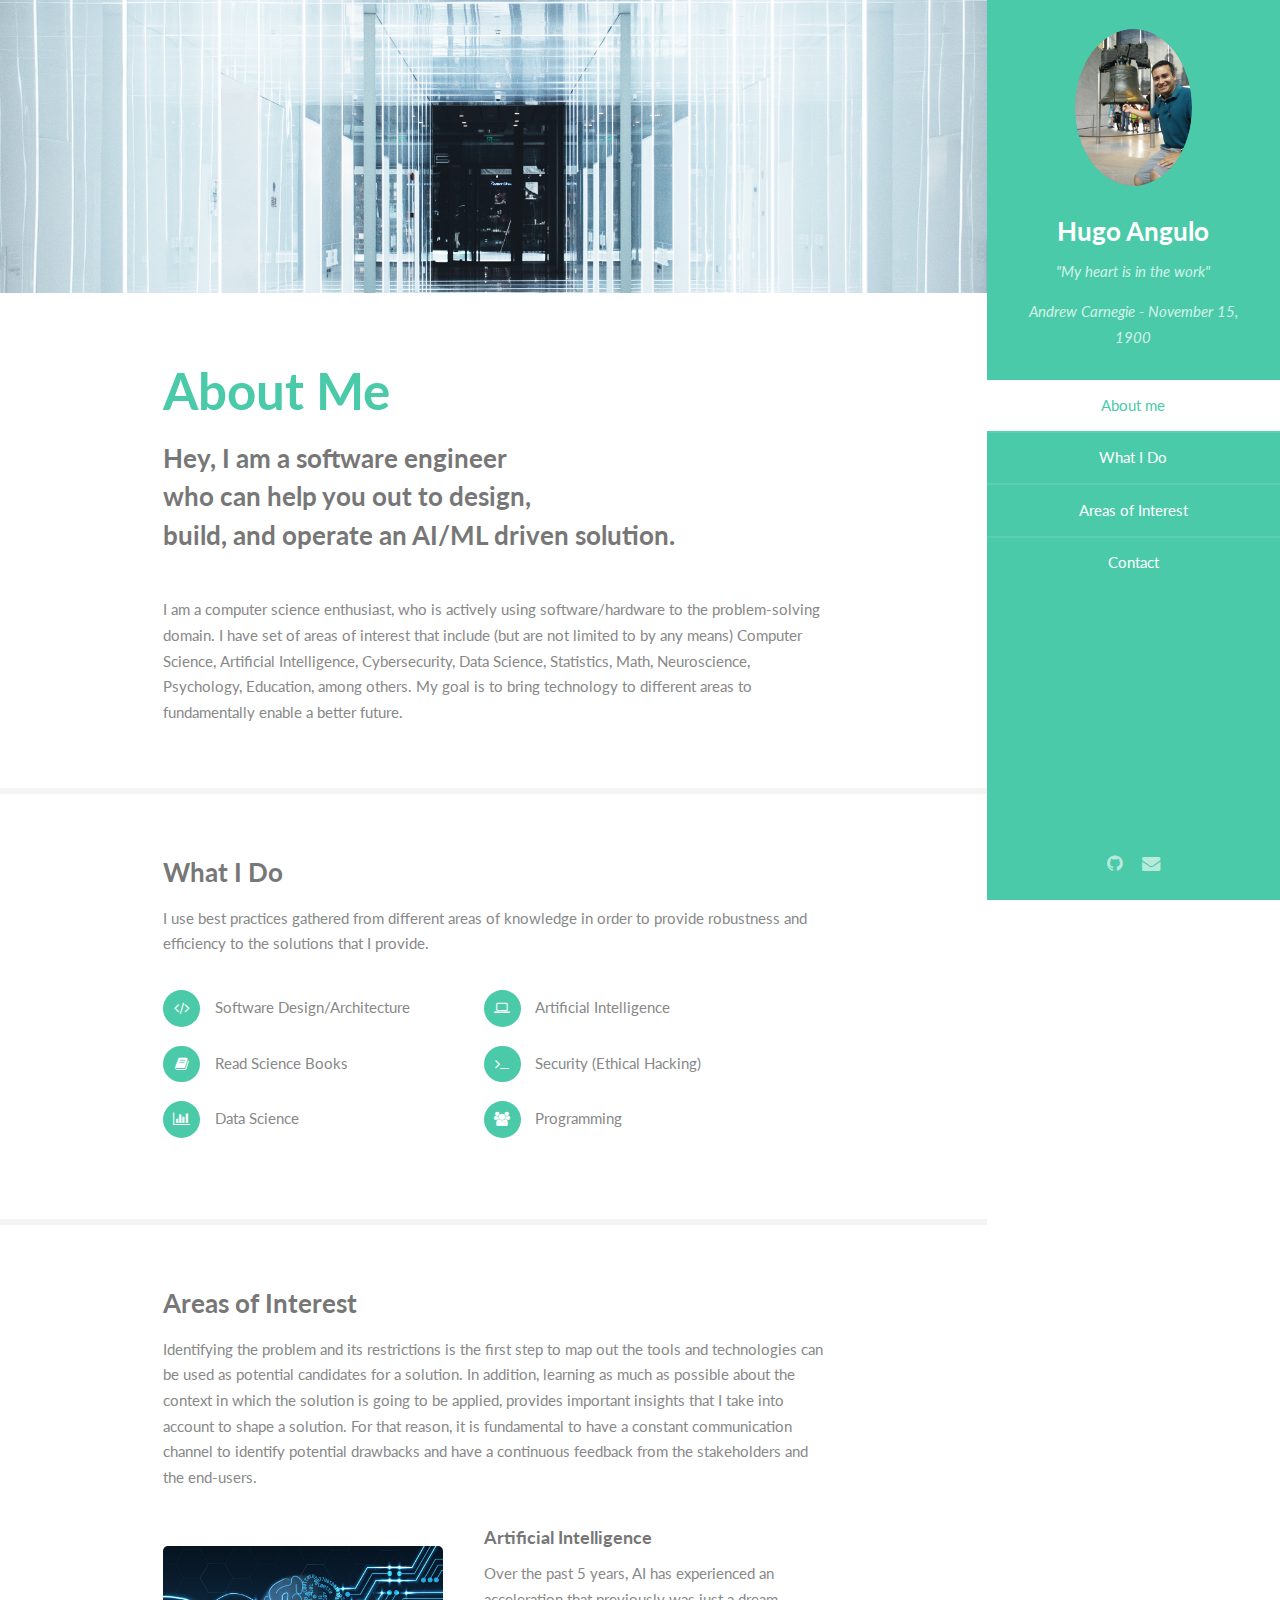
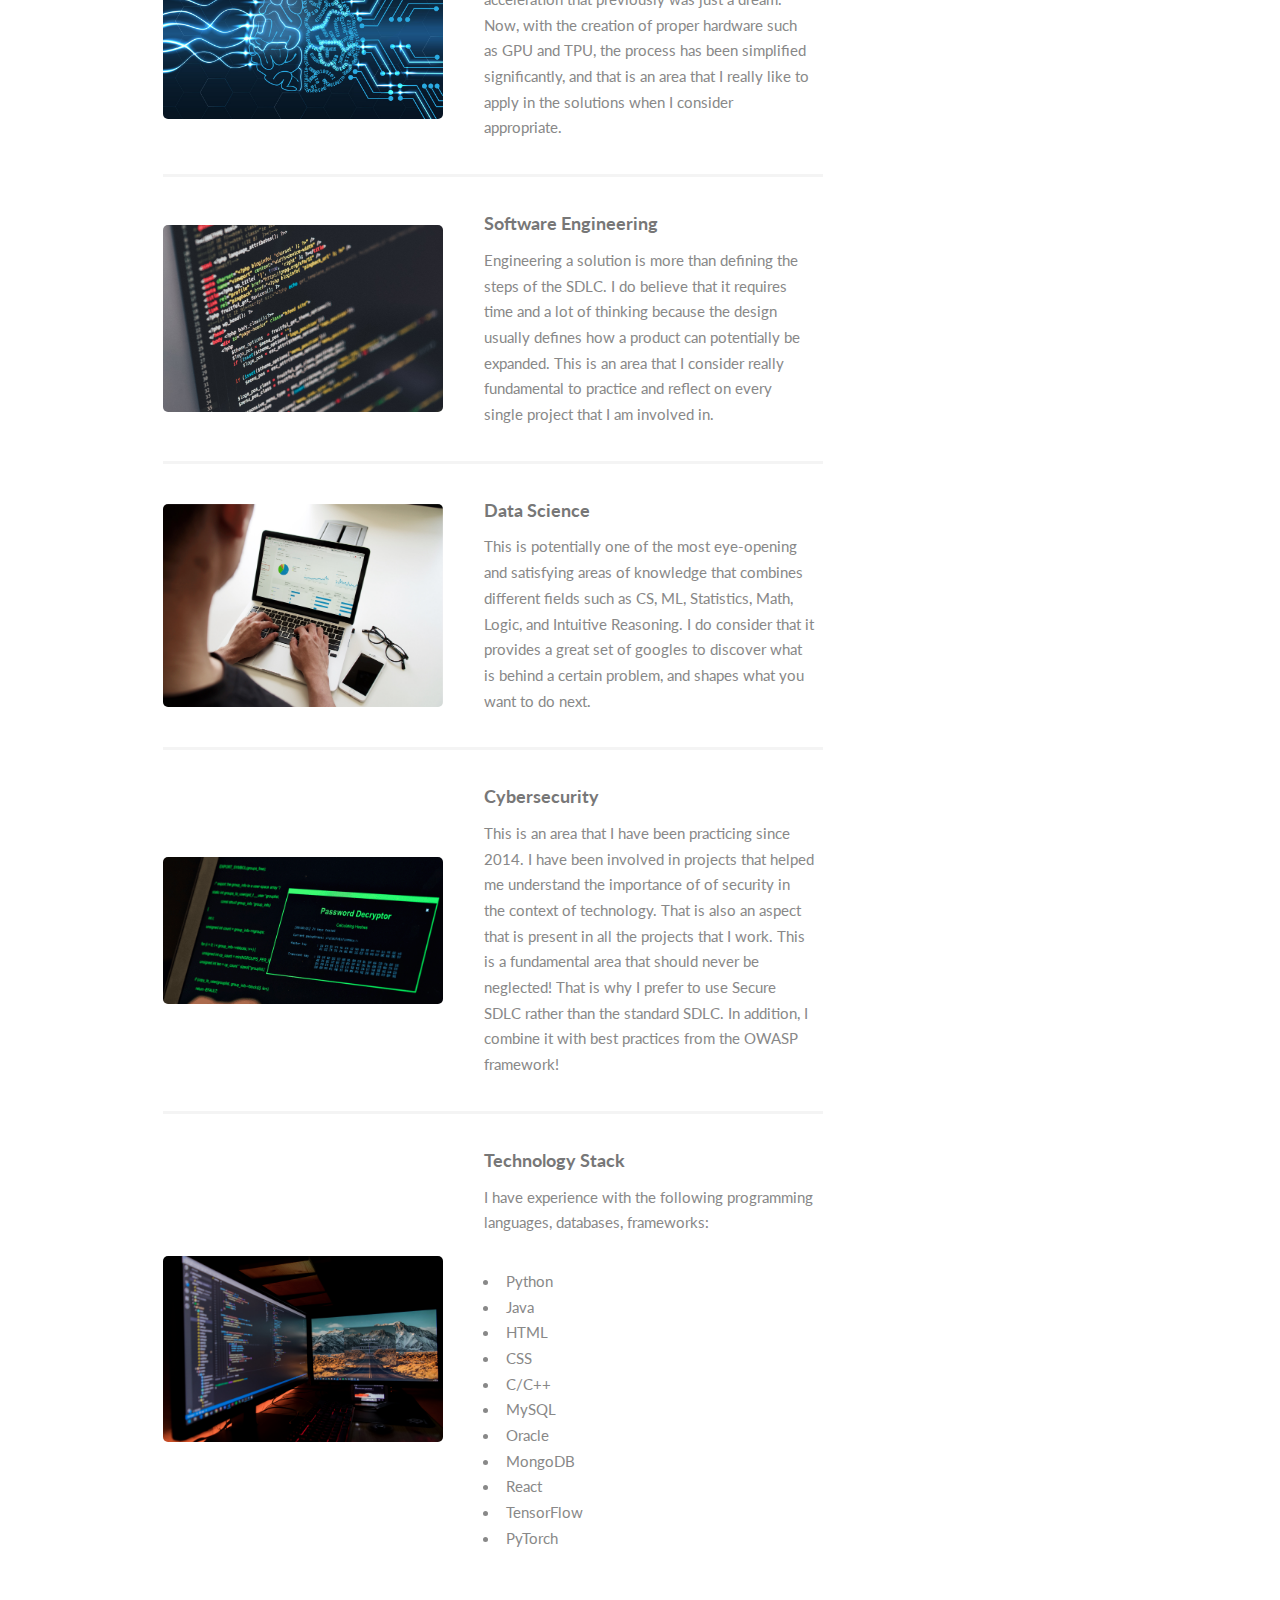
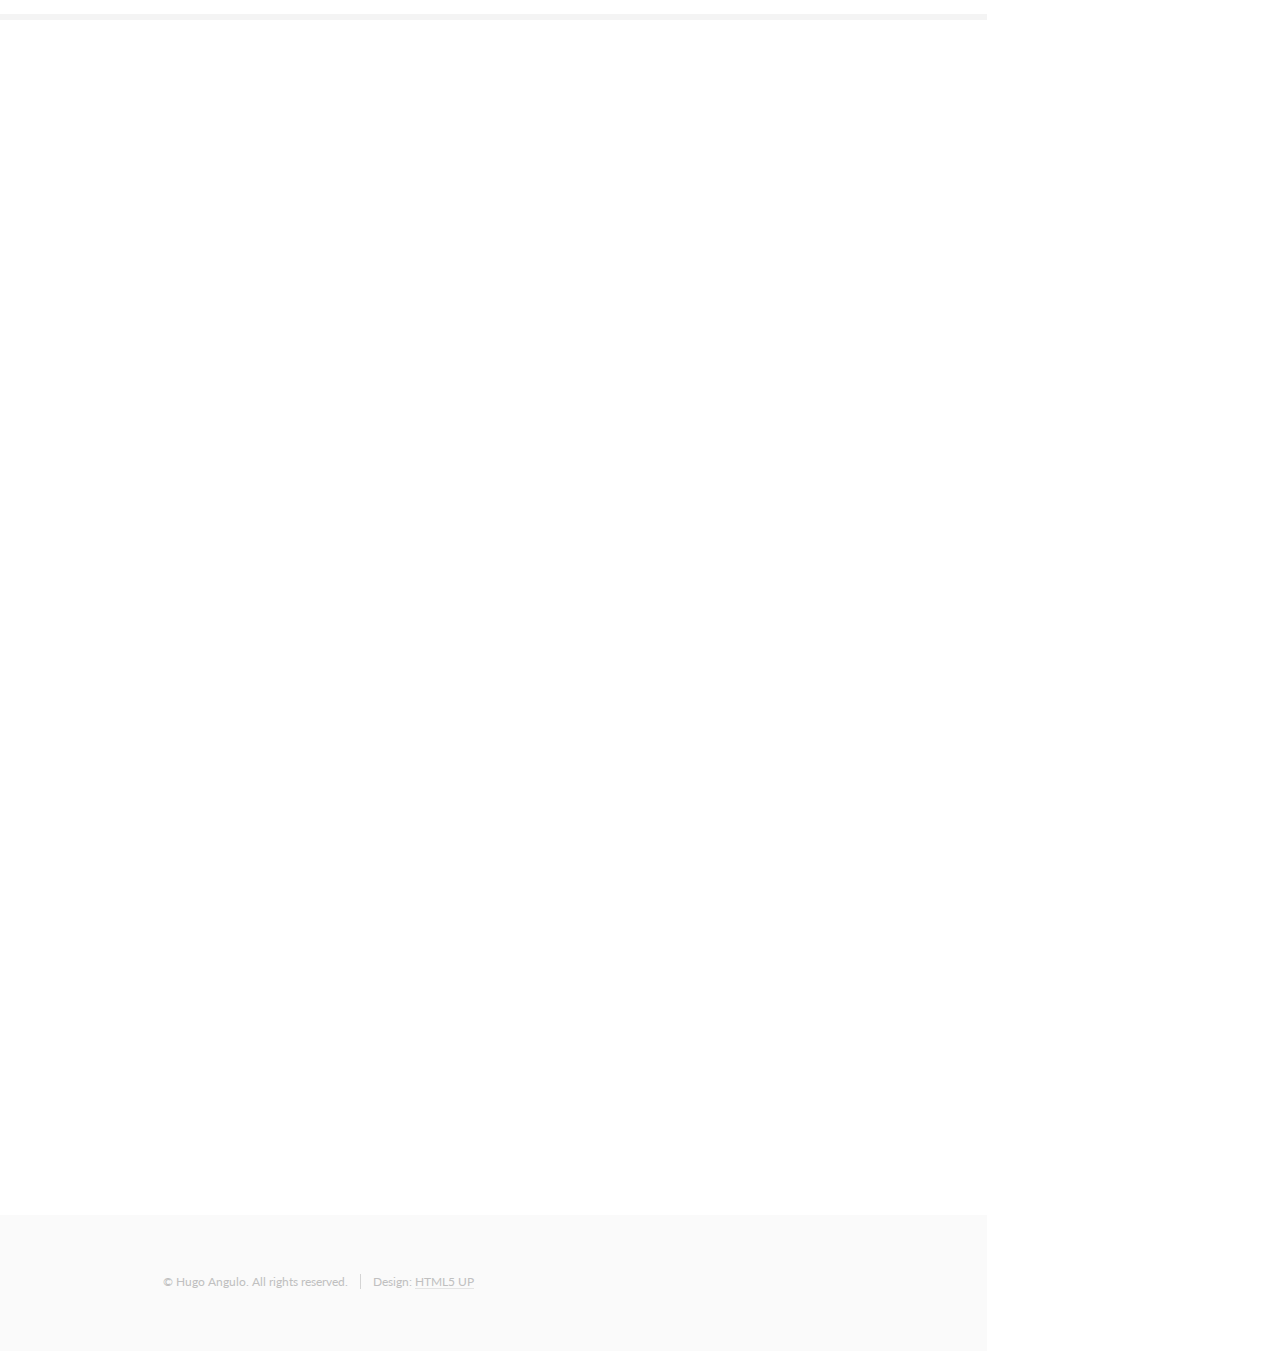
<file: index.html>
<!DOCTYPE HTML>
<!--
	Read Only by HTML5 UP
	html5up.net | @ajlkn
	Free for personal and commercial use under the CCA 3.0 license (html5up.net/license)
-->
<html>
	<head>
		<title>Hugo Angulo</title>
		<meta charset="utf-8" />
		<meta name="viewport" content="width=device-width, initial-scale=1, user-scalable=no" />
		<link rel="stylesheet" href="assets/css/main.css" />
	</head>
	<body class="is-preload">

		<!-- Header -->
			<section id="header">
				<header>
					<span class="image avatar"><img src="images/philly.jpg" alt="" /></span>
					<h1 id="logo"><a href="#">Hugo Angulo</a></h1>
					<p>"My heart is in the work"</p>
					<p>Andrew Carnegie - November 15, 1900</p>
				</header>
				<nav id="nav">
					<ul>
						<li><a href="#one" class="active">About me</a></li>
						<li><a href="#two">What I Do</a></li>
						<li><a href="#three">Areas of Interest</a></li>
						<li><a href="#four">Contact</a></li>
					</ul>
				</nav>
				<footer>
					<ul class="icons">
						<li><a href="https://github.com/haanguloo" class="icon fa-github"><span class="label">Github</span></a></li>
						<li><a href="mailto:haanguloo@gmail.com" class="icon fa-envelope"><span class="label">Email</span></a></li>
					</ul>
				</footer>
			</section>

		<!-- Wrapper -->
			<div id="wrapper">

				<!-- Main -->
					<div id="main">

						<!-- One -->
							<section id="one">
								<div class="image main" data-position="center">
									<img src="images/banner_larger.jpg" alt="" />
								</div>
								<div class="container">
									<header class="major">
										<h2>About Me</h2>
										<p>Hey, I am a software engineer<br />
										who can help you out to design,<br />
										build, and operate an AI/ML driven solution.</p>
									</header>
									<p>I am a computer science enthusiast, who is actively using software/hardware to the problem-solving domain. I have set of areas of interest that include (but are not limited to by any means) Computer Science, Artificial Intelligence, Cybersecurity, Data Science, Statistics, Math, Neuroscience, Psychology, Education, among others. My goal is to bring technology to different areas to fundamentally enable a better future.</p>
								</div>
							</section>

						<!-- Two -->
							<section id="two">
								<div class="container">
									<h3>What I Do</h3>
									<p>I use best practices gathered from different areas of knowledge in order to provide robustness and efficiency to the solutions that I provide.</p>
									<ul class="feature-icons">
										<li class="fa-code">Software Design/Architecture</li>
										<li class="fa-laptop">Artificial Intelligence</li>
										<li class="fa-book">Read Science Books</li>
										<li class="fa-terminal">Security (Ethical Hacking)</li>
										<li class="fa-bar-chart">Data Science</li>
										<li class="fa-users">Programming</li>
									</ul>
								</div>
							</section>

						<!-- Three -->
							<section id="three">
								<div class="container">
									<h3>Areas of Interest</h3>
									<p>Identifying the problem and its restrictions is the first step to map out the tools and technologies can be used as potential candidates for a solution. In addition, learning as much as possible about the context in which the solution is going to be applied, provides important insights that I take into account to shape a solution. For that reason, it is fundamental to have a constant communication channel to identify potential drawbacks and have a continuous feedback from the stakeholders and the end-users.</p>
									<div class="features">
										<article>
											<a href="#" class="image"><img src="images/grid-AI.jpg" alt="" /></a>
											<div class="inner">
												<h4>Artificial Intelligence</h4>
												<p>Over the past 5 years, AI has experienced an acceleration that previously was just a dream. Now, with the creation of proper hardware such as GPU and TPU, the process has been simplified significantly, and that is an area that I really like to apply in the solutions when I consider appropriate.</p>
											</div>
										</article>
										<article>
											<a href="#" class="image"><img src="images/java.jpg" alt="" /></a>
											<div class="inner">
												<h4>Software Engineering</h4>
												<p>Engineering a solution is more than defining the steps of the SDLC. I do believe that it requires time and a lot of thinking because the design usually defines how a product can potentially be expanded. This is an area that I consider really fundamental to practice and reflect on every single project that I am involved in.</p>
											</div>
										</article>
										<article>
											<a href="#" class="image"><img src="images/data_analysis.jpg" alt="" /></a>
											<div class="inner">
												<h4>Data Science</h4>
												<p>This is potentially one of the most eye-opening and satisfying areas of knowledge that combines different fields such as CS, ML, Statistics, Math, Logic, and Intuitive Reasoning. I do consider that it provides a great set of googles to discover what is behind a certain problem, and shapes what you want to do next.</p>
											</div>
										</article>
										<article>
											<a href="#" class="image"><img src="images/learn-hacking.png" alt="" /></a>
											<div class="inner">
												<h4>Cybersecurity</h4>
												<p>This is an area that I have been practicing since 2014. I have been involved in projects that helped me understand the importance of of security in the context of technology. That is also an aspect that is present in all the projects that I work. This is a fundamental area that should never be neglected! That is why I prefer to use Secure SDLC rather than the standard SDLC. In addition, I combine it with best practices from the OWASP framework!</p>
											</div>
										</article>
										<article>
											<a href="#" class="image"><img src="images/twoscreens.jpg" alt="" /></a>
											<div class="inner">
												<h4>Technology Stack</h4>
												<p>I have experience with the following programming languages, databases, frameworks:</p>
												<ul>
													<li>Python</li>
													<li>Java</li>
													<li>HTML</li>
													<li>CSS</li>
													<li>C/C++</li>
													<li>MySQL</li>
													<li>Oracle</li>
													<li>MongoDB</li>
													<li>React</li>
													<li>TensorFlow</li>
													<li>PyTorch</li>
												</ul>
											</div>
										</article>
									</div>
								</div>
							</section>
						<!-- Four -->
							<section id="four">
								<div class="container">
									<iframe src="https://docs.google.com/forms/d/e/1FAIpQLSdrminWQodpOAvXTCww_MPRuAAao3Cfp446kDhdfQpKiP484Q/viewform?embedded=true" width="800" height="1100" frameborder="0" marginheight="0" marginwidth="0">Loading…</iframe>
								</div>
							</section>
					</div>
				<!-- Footer -->
					<section id="footer">
						<div class="container">
							<ul class="copyright">
								<li>&copy; Hugo Angulo. All rights reserved.</li><li>Design: <a href="http://html5up.net">HTML5 UP</a></li>
							</ul>
						</div>
					</section>

			</div>

		<!-- Scripts -->
			<script src="assets/js/jquery.min.js"></script>
			<script src="assets/js/jquery.scrollex.min.js"></script>
			<script src="assets/js/jquery.scrolly.min.js"></script>
			<script src="assets/js/browser.min.js"></script>
			<script src="assets/js/breakpoints.min.js"></script>
			<script src="assets/js/util.js"></script>
			<script src="assets/js/main.js"></script>

	</body>
</html>
</file>
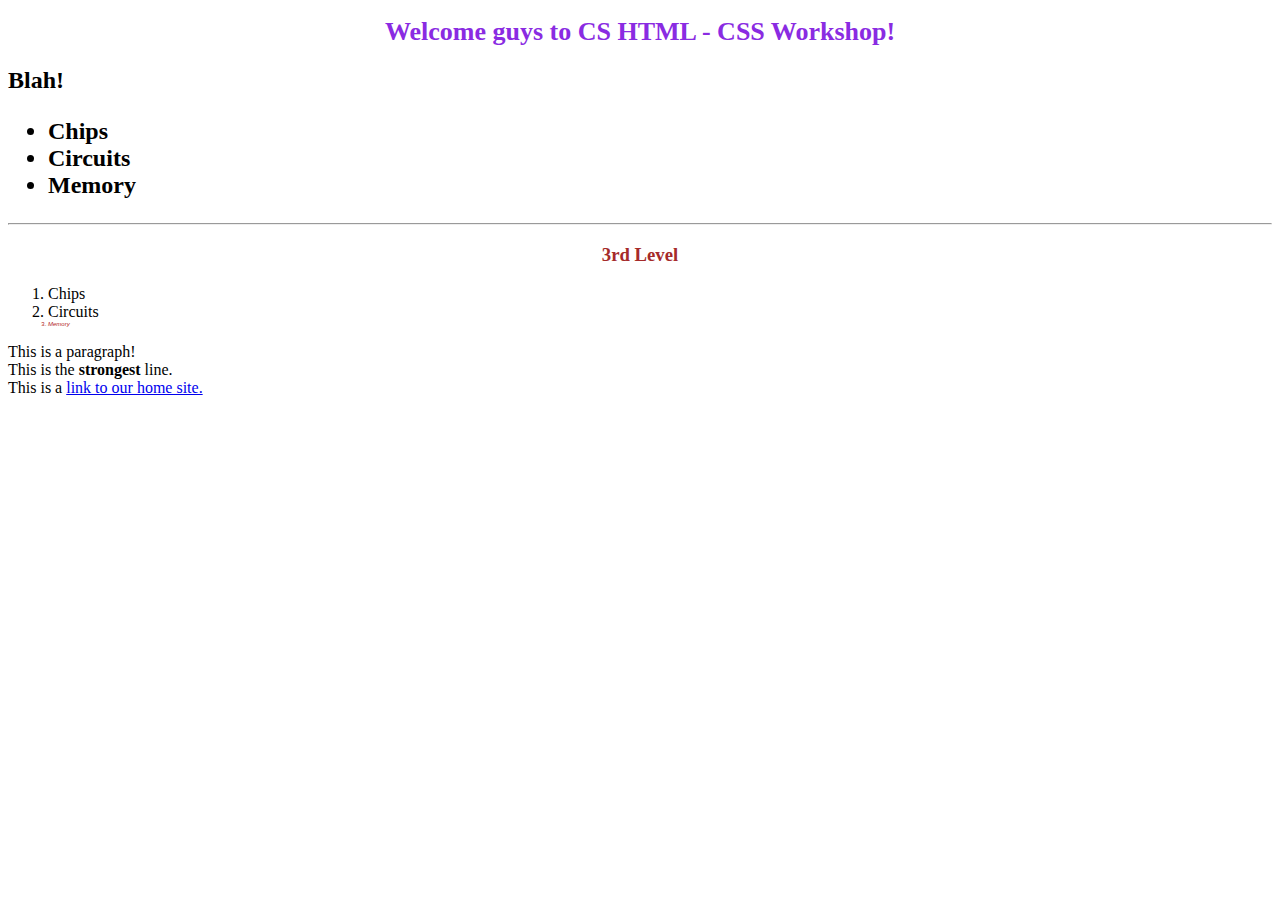
<file: sample.html>
<!DOCTYPE html>
<html>
    <!--Add a comment-->
    <head>
        <title>
            Fist example
        </title>
        <style>
            h1, h3 {
                color: brown;
                text-align: center;
            }
            .header {
                color: blueviolet;
                font-size: 26px;
            }

            #unique {
                color: firebrick;
                font-family: -apple-system, BlinkMacSystemFont, 'Segoe UI', Roboto, Oxygen, Ubuntu, Cantarell, 'Open Sans', 'Helvetica Neue', sans-serif;
                font-size: 20%;
            }

            a:hover {
                color:gold;
            }

        </style>
    </head>
    <body>
        <div>
            <h1 class="header">
                Welcome guys to CS HTML - CSS Workshop!
            </h1>
            <h2>
                Blah!
                <ul class="list">
                    <li>Chips</li>
                    <li>Circuits</li>
                    <li>Memory</li>
                </ul>
            </h2>
            <hr>
            <h3>
                3rd Level
            </h3>
            <ol class="list">
                <li>Chips</li>
                <li>Circuits</li>
                <li id="unique">
                    <em>Memory</em>
                </li>
            </ol>
            <p>
                This is a paragraph! <br />
                This is the <strong>strongest</strong> line. <br />
                This is a <a href="index.html">link to our home site.</a>
            </p>
        </div>
    </body>
</html>
</file>
<file: assets/css/main.css>
@import url("font-awesome.min.css");
@import url("https://fonts.googleapis.com/css?family=Lato:400,400italic,700,700italic|Source+Code+Pro:400");

/*
	Read Only by HTML5 UP
	html5up.net | @ajlkn
	Free for personal and commercial use under the CCA 3.0 license (html5up.net/license)
*/

html, body, div, span, applet, object,
iframe, h1, h2, h3, h4, h5, h6, p, blockquote,
pre, a, abbr, acronym, address, big, cite,
code, del, dfn, em, img, ins, kbd, q, s, samp,
small, strike, strong, sub, sup, tt, var, b,
u, i, center, dl, dt, dd, ol, ul, li, fieldset,
form, label, legend, table, caption, tbody,
tfoot, thead, tr, th, td, article, aside,
canvas, details, embed, figure, figcaption,
footer, header, hgroup, menu, nav, output, ruby,
section, summary, time, mark, audio, video {
	margin: 0;
	padding: 0;
	border: 0;
	font-size: 100%;
	font: inherit;
	vertical-align: baseline;}

article, aside, details, figcaption, figure,
footer, header, hgroup, menu, nav, section {
	display: block;}

body {
	line-height: 1;
}

ol, ul {
	list-style: none;
}

blockquote, q {
	quotes: none;
}

	blockquote:before, blockquote:after, q:before, q:after {
		content: '';
		content: none;
	}

table {
	border-collapse: collapse;
	border-spacing: 0;
}

body {
	-webkit-text-size-adjust: none;
}

mark {
	background-color: transparent;
	color: inherit;
}

input::-moz-focus-inner {
	border: 0;
	padding: 0;
}

input, select, textarea {
	-moz-appearance: none;
	-webkit-appearance: none;
	-ms-appearance: none;
	appearance: none;
}

/* Basic */

	html {
		box-sizing: border-box;
	}

	*, *:before, *:after {
		box-sizing: inherit;
	}

	body {
		background: #fff;
	}

		body.is-preload *, body.is-preload *:before, body.is-preload *:after {
			-moz-animation: none !important;
			-webkit-animation: none !important;
			-ms-animation: none !important;
			animation: none !important;
			-moz-transition: none !important;
			-webkit-transition: none !important;
			-ms-transition: none !important;
			transition: none !important;
		}

	body, input, select, textarea {
		color: #888;
		font-family: "Lato", sans-serif;
		font-size: 16pt;
		font-weight: 400;
		line-height: 1.75em;
	}

	a {
		-moz-transition: color 0.2s ease-in-out, border-color 0.2s ease-in-out;
		-webkit-transition: color 0.2s ease-in-out, border-color 0.2s ease-in-out;
		-ms-transition: color 0.2s ease-in-out, border-color 0.2s ease-in-out;
		transition: color 0.2s ease-in-out, border-color 0.2s ease-in-out;
		border-bottom: solid 1px #e4e4e4;
		color: inherit;
		text-decoration: none;
	}

		a:hover {
			border-bottom-color: transparent;
			color: #4acaa8 !important;
		}

	strong, b {
		color: #777;
		font-weight: 700;
	}

	em, i {
		font-style: italic;
	}

	p {
		margin: 0 0 2.25em 0;
	}

	h1, h2, h3, h4, h5, h6 {
		color: #777;
		font-weight: 700;
		line-height: 1em;
		margin: 0 0 0.5625em 0;
	}

		h1 a, h2 a, h3 a, h4 a, h5 a, h6 a {
			border: 0;
			color: inherit;
			text-decoration: none;
		}

	h2 {
		font-size: 2em;
		line-height: 1.5em;
	}

	h3 {
		font-size: 1.75em;
		line-height: 1.5em;
	}

	h4 {
		font-size: 1.25em;
		line-height: 1.5em;
	}

	h5 {
		font-size: 0.9em;
		line-height: 1.5em;
	}

	h6 {
		font-size: 0.7em;
		line-height: 1.5em;
	}

	sub {
		font-size: 0.8em;
		position: relative;
		top: 0.5em;
	}

	sup {
		font-size: 0.8em;
		position: relative;
		top: -0.5em;
	}

	hr {
		border: 0;
		border-bottom: solid 2px #f4f4f4;
		margin: 2.25em 0;
	}

		hr.major {
			margin: 3.375em 0;
		}

	blockquote {
		border-left: solid 8px #e4e4e4;
		font-style: italic;
		margin: 0 0 2.25em 0;
		padding: 0.5em 0 0.5em 2em;
	}

	code {
		background: #555;
		border-radius: 5px;
		color: #fff;
		font-family: "Source Code Pro", monospace;
		font-size: 0.9em;
		margin: 0 0.25em;
		padding: 0.25em 0.65em;
	}

	pre {
		font-family: "Source Code Pro", monospace;
		font-size: 0.9em;
		margin: 0 0 2.25em 0;
	}

		pre code {
			-webkit-overflow-scrolling: touch;
			display: block;
			line-height: 1.5em;
			overflow-x: auto;
			padding: 1em 1.5em;
		}

	.align-left {
		text-align: left;
	}

	.align-center {
		text-align: center;
	}

	.align-right {
		text-align: right;
	}

/* Row */

	.row {
		display: flex;
		flex-wrap: wrap;
		box-sizing: border-box;
		align-items: stretch;
	}

		.row > * {
			box-sizing: border-box;
		}

		.row.gtr-uniform > * > :last-child {
			margin-bottom: 0;
		}

		.row.aln-left {
			justify-content: flex-start;
		}

		.row.aln-center {
			justify-content: center;
		}

		.row.aln-right {
			justify-content: flex-end;
		}

		.row.aln-top {
			align-items: flex-start;
		}

		.row.aln-middle {
			align-items: center;
		}

		.row.aln-bottom {
			align-items: flex-end;
		}

		.row > .imp {
			order: -1;
		}

		.row > .col-1 {
			width: 8.3333333333%;
		}

		.row > .off-1 {
			margin-left: 8.3333333333%;
		}

		.row > .col-2 {
			width: 16.6666666667%;
		}

		.row > .off-2 {
			margin-left: 16.6666666667%;
		}

		.row > .col-3 {
			width: 25%;
		}

		.row > .off-3 {
			margin-left: 25%;
		}

		.row > .col-4 {
			width: 33.3333333333%;
		}

		.row > .off-4 {
			margin-left: 33.3333333333%;
		}

		.row > .col-5 {
			width: 41.6666666667%;
		}

		.row > .off-5 {
			margin-left: 41.6666666667%;
		}

		.row > .col-6 {
			width: 50%;
		}

		.row > .off-6 {
			margin-left: 50%;
		}

		.row > .col-7 {
			width: 58.3333333333%;
		}

		.row > .off-7 {
			margin-left: 58.3333333333%;
		}

		.row > .col-8 {
			width: 66.6666666667%;
		}

		.row > .off-8 {
			margin-left: 66.6666666667%;
		}

		.row > .col-9 {
			width: 75%;
		}

		.row > .off-9 {
			margin-left: 75%;
		}

		.row > .col-10 {
			width: 83.3333333333%;
		}

		.row > .off-10 {
			margin-left: 83.3333333333%;
		}

		.row > .col-11 {
			width: 91.6666666667%;
		}

		.row > .off-11 {
			margin-left: 91.6666666667%;
		}

		.row > .col-12 {
			width: 100%;
		}

		.row > .off-12 {
			margin-left: 100%;
		}

		.row.gtr-0 {
			margin-top: 0;
			margin-left: 0em;
		}

			.row.gtr-0 > * {
				padding: 0 0 0 0em;
			}

			.row.gtr-0.gtr-uniform {
				margin-top: 0em;
			}

				.row.gtr-0.gtr-uniform > * {
					padding-top: 0em;
				}

		.row.gtr-25 {
			margin-top: 0;
			margin-left: -0.5em;
		}

			.row.gtr-25 > * {
				padding: 0 0 0 0.5em;
			}

			.row.gtr-25.gtr-uniform {
				margin-top: -0.5em;
			}

				.row.gtr-25.gtr-uniform > * {
					padding-top: 0.5em;
				}

		.row.gtr-50 {
			margin-top: 0;
			margin-left: -1em;
		}

			.row.gtr-50 > * {
				padding: 0 0 0 1em;
			}

			.row.gtr-50.gtr-uniform {
				margin-top: -1em;
			}

				.row.gtr-50.gtr-uniform > * {
					padding-top: 1em;
				}

		.row {
			margin-top: 0;
			margin-left: -2em;
		}

			.row > * {
				padding: 0 0 0 2em;
			}

			.row.gtr-uniform {
				margin-top: -2em;
			}

				.row.gtr-uniform > * {
					padding-top: 2em;
				}

		.row.gtr-150 {
			margin-top: 0;
			margin-left: -3em;
		}

			.row.gtr-150 > * {
				padding: 0 0 0 3em;
			}

			.row.gtr-150.gtr-uniform {
				margin-top: -3em;
			}

				.row.gtr-150.gtr-uniform > * {
					padding-top: 3em;
				}

		.row.gtr-200 {
			margin-top: 0;
			margin-left: -4em;
		}

			.row.gtr-200 > * {
				padding: 0 0 0 4em;
			}

			.row.gtr-200.gtr-uniform {
				margin-top: -4em;
			}

				.row.gtr-200.gtr-uniform > * {
					padding-top: 4em;
				}

		@media screen and (max-width: 1680px) {

			.row {
				display: flex;
				flex-wrap: wrap;
				box-sizing: border-box;
				align-items: stretch;
			}

				.row > * {
					box-sizing: border-box;
				}

				.row.gtr-uniform > * > :last-child {
					margin-bottom: 0;
				}

				.row.aln-left {
					justify-content: flex-start;
				}

				.row.aln-center {
					justify-content: center;
				}

				.row.aln-right {
					justify-content: flex-end;
				}

				.row.aln-top {
					align-items: flex-start;
				}

				.row.aln-middle {
					align-items: center;
				}

				.row.aln-bottom {
					align-items: flex-end;
				}

				.row > .imp-xlarge {
					order: -1;
				}

				.row > .col-1-xlarge {
					width: 8.3333333333%;
				}

				.row > .off-1-xlarge {
					margin-left: 8.3333333333%;
				}

				.row > .col-2-xlarge {
					width: 16.6666666667%;
				}

				.row > .off-2-xlarge {
					margin-left: 16.6666666667%;
				}

				.row > .col-3-xlarge {
					width: 25%;
				}

				.row > .off-3-xlarge {
					margin-left: 25%;
				}

				.row > .col-4-xlarge {
					width: 33.3333333333%;
				}

				.row > .off-4-xlarge {
					margin-left: 33.3333333333%;
				}

				.row > .col-5-xlarge {
					width: 41.6666666667%;
				}

				.row > .off-5-xlarge {
					margin-left: 41.6666666667%;
				}

				.row > .col-6-xlarge {
					width: 50%;
				}

				.row > .off-6-xlarge {
					margin-left: 50%;
				}

				.row > .col-7-xlarge {
					width: 58.3333333333%;
				}

				.row > .off-7-xlarge {
					margin-left: 58.3333333333%;
				}

				.row > .col-8-xlarge {
					width: 66.6666666667%;
				}

				.row > .off-8-xlarge {
					margin-left: 66.6666666667%;
				}

				.row > .col-9-xlarge {
					width: 75%;
				}

				.row > .off-9-xlarge {
					margin-left: 75%;
				}

				.row > .col-10-xlarge {
					width: 83.3333333333%;
				}

				.row > .off-10-xlarge {
					margin-left: 83.3333333333%;
				}

				.row > .col-11-xlarge {
					width: 91.6666666667%;
				}

				.row > .off-11-xlarge {
					margin-left: 91.6666666667%;
				}

				.row > .col-12-xlarge {
					width: 100%;
				}

				.row > .off-12-xlarge {
					margin-left: 100%;
				}

				.row.gtr-0 {
					margin-top: 0;
					margin-left: 0em;
				}

					.row.gtr-0 > * {
						padding: 0 0 0 0em;
					}

					.row.gtr-0.gtr-uniform {
						margin-top: 0em;
					}

						.row.gtr-0.gtr-uniform > * {
							padding-top: 0em;
						}

				.row.gtr-25 {
					margin-top: 0;
					margin-left: -0.5em;
				}

					.row.gtr-25 > * {
						padding: 0 0 0 0.5em;
					}

					.row.gtr-25.gtr-uniform {
						margin-top: -0.5em;
					}

						.row.gtr-25.gtr-uniform > * {
							padding-top: 0.5em;
						}

				.row.gtr-50 {
					margin-top: 0;
					margin-left: -1em;
				}

					.row.gtr-50 > * {
						padding: 0 0 0 1em;
					}

					.row.gtr-50.gtr-uniform {
						margin-top: -1em;
					}

						.row.gtr-50.gtr-uniform > * {
							padding-top: 1em;
						}

				.row {
					margin-top: 0;
					margin-left: -2em;
				}

					.row > * {
						padding: 0 0 0 2em;
					}

					.row.gtr-uniform {
						margin-top: -2em;
					}

						.row.gtr-uniform > * {
							padding-top: 2em;
						}

				.row.gtr-150 {
					margin-top: 0;
					margin-left: -3em;
				}

					.row.gtr-150 > * {
						padding: 0 0 0 3em;
					}

					.row.gtr-150.gtr-uniform {
						margin-top: -3em;
					}

						.row.gtr-150.gtr-uniform > * {
							padding-top: 3em;
						}

				.row.gtr-200 {
					margin-top: 0;
					margin-left: -4em;
				}

					.row.gtr-200 > * {
						padding: 0 0 0 4em;
					}

					.row.gtr-200.gtr-uniform {
						margin-top: -4em;
					}

						.row.gtr-200.gtr-uniform > * {
							padding-top: 4em;
						}

		}

		@media screen and (max-width: 1280px) {

			.row {
				display: flex;
				flex-wrap: wrap;
				box-sizing: border-box;
				align-items: stretch;
			}

				.row > * {
					box-sizing: border-box;
				}

				.row.gtr-uniform > * > :last-child {
					margin-bottom: 0;
				}

				.row.aln-left {
					justify-content: flex-start;
				}

				.row.aln-center {
					justify-content: center;
				}

				.row.aln-right {
					justify-content: flex-end;
				}

				.row.aln-top {
					align-items: flex-start;
				}

				.row.aln-middle {
					align-items: center;
				}

				.row.aln-bottom {
					align-items: flex-end;
				}

				.row > .imp-large {
					order: -1;
				}

				.row > .col-1-large {
					width: 8.3333333333%;
				}

				.row > .off-1-large {
					margin-left: 8.3333333333%;
				}

				.row > .col-2-large {
					width: 16.6666666667%;
				}

				.row > .off-2-large {
					margin-left: 16.6666666667%;
				}

				.row > .col-3-large {
					width: 25%;
				}

				.row > .off-3-large {
					margin-left: 25%;
				}

				.row > .col-4-large {
					width: 33.3333333333%;
				}

				.row > .off-4-large {
					margin-left: 33.3333333333%;
				}

				.row > .col-5-large {
					width: 41.6666666667%;
				}

				.row > .off-5-large {
					margin-left: 41.6666666667%;
				}

				.row > .col-6-large {
					width: 50%;
				}

				.row > .off-6-large {
					margin-left: 50%;
				}

				.row > .col-7-large {
					width: 58.3333333333%;
				}

				.row > .off-7-large {
					margin-left: 58.3333333333%;
				}

				.row > .col-8-large {
					width: 66.6666666667%;
				}

				.row > .off-8-large {
					margin-left: 66.6666666667%;
				}

				.row > .col-9-large {
					width: 75%;
				}

				.row > .off-9-large {
					margin-left: 75%;
				}

				.row > .col-10-large {
					width: 83.3333333333%;
				}

				.row > .off-10-large {
					margin-left: 83.3333333333%;
				}

				.row > .col-11-large {
					width: 91.6666666667%;
				}

				.row > .off-11-large {
					margin-left: 91.6666666667%;
				}

				.row > .col-12-large {
					width: 100%;
				}

				.row > .off-12-large {
					margin-left: 100%;
				}

				.row.gtr-0 {
					margin-top: 0;
					margin-left: 0em;
				}

					.row.gtr-0 > * {
						padding: 0 0 0 0em;
					}

					.row.gtr-0.gtr-uniform {
						margin-top: 0em;
					}

						.row.gtr-0.gtr-uniform > * {
							padding-top: 0em;
						}

				.row.gtr-25 {
					margin-top: 0;
					margin-left: -0.375em;
				}

					.row.gtr-25 > * {
						padding: 0 0 0 0.375em;
					}

					.row.gtr-25.gtr-uniform {
						margin-top: -0.375em;
					}

						.row.gtr-25.gtr-uniform > * {
							padding-top: 0.375em;
						}

				.row.gtr-50 {
					margin-top: 0;
					margin-left: -0.75em;
				}

					.row.gtr-50 > * {
						padding: 0 0 0 0.75em;
					}

					.row.gtr-50.gtr-uniform {
						margin-top: -0.75em;
					}

						.row.gtr-50.gtr-uniform > * {
							padding-top: 0.75em;
						}

				.row {
					margin-top: 0;
					margin-left: -1.5em;
				}

					.row > * {
						padding: 0 0 0 1.5em;
					}

					.row.gtr-uniform {
						margin-top: -1.5em;
					}

						.row.gtr-uniform > * {
							padding-top: 1.5em;
						}

				.row.gtr-150 {
					margin-top: 0;
					margin-left: -2.25em;
				}

					.row.gtr-150 > * {
						padding: 0 0 0 2.25em;
					}

					.row.gtr-150.gtr-uniform {
						margin-top: -2.25em;
					}

						.row.gtr-150.gtr-uniform > * {
							padding-top: 2.25em;
						}

				.row.gtr-200 {
					margin-top: 0;
					margin-left: -3em;
				}

					.row.gtr-200 > * {
						padding: 0 0 0 3em;
					}

					.row.gtr-200.gtr-uniform {
						margin-top: -3em;
					}

						.row.gtr-200.gtr-uniform > * {
							padding-top: 3em;
						}

		}

		@media screen and (max-width: 1024px) {

			.row {
				display: flex;
				flex-wrap: wrap;
				box-sizing: border-box;
				align-items: stretch;
			}

				.row > * {
					box-sizing: border-box;
				}

				.row.gtr-uniform > * > :last-child {
					margin-bottom: 0;
				}

				.row.aln-left {
					justify-content: flex-start;
				}

				.row.aln-center {
					justify-content: center;
				}

				.row.aln-right {
					justify-content: flex-end;
				}

				.row.aln-top {
					align-items: flex-start;
				}

				.row.aln-middle {
					align-items: center;
				}

				.row.aln-bottom {
					align-items: flex-end;
				}

				.row > .imp-medium {
					order: -1;
				}

				.row > .col-1-medium {
					width: 8.3333333333%;
				}

				.row > .off-1-medium {
					margin-left: 8.3333333333%;
				}

				.row > .col-2-medium {
					width: 16.6666666667%;
				}

				.row > .off-2-medium {
					margin-left: 16.6666666667%;
				}

				.row > .col-3-medium {
					width: 25%;
				}

				.row > .off-3-medium {
					margin-left: 25%;
				}

				.row > .col-4-medium {
					width: 33.3333333333%;
				}

				.row > .off-4-medium {
					margin-left: 33.3333333333%;
				}

				.row > .col-5-medium {
					width: 41.6666666667%;
				}

				.row > .off-5-medium {
					margin-left: 41.6666666667%;
				}

				.row > .col-6-medium {
					width: 50%;
				}

				.row > .off-6-medium {
					margin-left: 50%;
				}

				.row > .col-7-medium {
					width: 58.3333333333%;
				}

				.row > .off-7-medium {
					margin-left: 58.3333333333%;
				}

				.row > .col-8-medium {
					width: 66.6666666667%;
				}

				.row > .off-8-medium {
					margin-left: 66.6666666667%;
				}

				.row > .col-9-medium {
					width: 75%;
				}

				.row > .off-9-medium {
					margin-left: 75%;
				}

				.row > .col-10-medium {
					width: 83.3333333333%;
				}

				.row > .off-10-medium {
					margin-left: 83.3333333333%;
				}

				.row > .col-11-medium {
					width: 91.6666666667%;
				}

				.row > .off-11-medium {
					margin-left: 91.6666666667%;
				}

				.row > .col-12-medium {
					width: 100%;
				}

				.row > .off-12-medium {
					margin-left: 100%;
				}

				.row.gtr-0 {
					margin-top: 0;
					margin-left: 0em;
				}

					.row.gtr-0 > * {
						padding: 0 0 0 0em;
					}

					.row.gtr-0.gtr-uniform {
						margin-top: 0em;
					}

						.row.gtr-0.gtr-uniform > * {
							padding-top: 0em;
						}

				.row.gtr-25 {
					margin-top: 0;
					margin-left: -0.375em;
				}

					.row.gtr-25 > * {
						padding: 0 0 0 0.375em;
					}

					.row.gtr-25.gtr-uniform {
						margin-top: -0.375em;
					}

						.row.gtr-25.gtr-uniform > * {
							padding-top: 0.375em;
						}

				.row.gtr-50 {
					margin-top: 0;
					margin-left: -0.75em;
				}

					.row.gtr-50 > * {
						padding: 0 0 0 0.75em;
					}

					.row.gtr-50.gtr-uniform {
						margin-top: -0.75em;
					}

						.row.gtr-50.gtr-uniform > * {
							padding-top: 0.75em;
						}

				.row {
					margin-top: 0;
					margin-left: -1.5em;
				}

					.row > * {
						padding: 0 0 0 1.5em;
					}

					.row.gtr-uniform {
						margin-top: -1.5em;
					}

						.row.gtr-uniform > * {
							padding-top: 1.5em;
						}

				.row.gtr-150 {
					margin-top: 0;
					margin-left: -2.25em;
				}

					.row.gtr-150 > * {
						padding: 0 0 0 2.25em;
					}

					.row.gtr-150.gtr-uniform {
						margin-top: -2.25em;
					}

						.row.gtr-150.gtr-uniform > * {
							padding-top: 2.25em;
						}

				.row.gtr-200 {
					margin-top: 0;
					margin-left: -3em;
				}

					.row.gtr-200 > * {
						padding: 0 0 0 3em;
					}

					.row.gtr-200.gtr-uniform {
						margin-top: -3em;
					}

						.row.gtr-200.gtr-uniform > * {
							padding-top: 3em;
						}

		}

		@media screen and (max-width: 736px) {

			.row {
				display: flex;
				flex-wrap: wrap;
				box-sizing: border-box;
				align-items: stretch;
			}

				.row > * {
					box-sizing: border-box;
				}

				.row.gtr-uniform > * > :last-child {
					margin-bottom: 0;
				}

				.row.aln-left {
					justify-content: flex-start;
				}

				.row.aln-center {
					justify-content: center;
				}

				.row.aln-right {
					justify-content: flex-end;
				}

				.row.aln-top {
					align-items: flex-start;
				}

				.row.aln-middle {
					align-items: center;
				}

				.row.aln-bottom {
					align-items: flex-end;
				}

				.row > .imp-small {
					order: -1;
				}

				.row > .col-1-small {
					width: 8.3333333333%;
				}

				.row > .off-1-small {
					margin-left: 8.3333333333%;
				}

				.row > .col-2-small {
					width: 16.6666666667%;
				}

				.row > .off-2-small {
					margin-left: 16.6666666667%;
				}

				.row > .col-3-small {
					width: 25%;
				}

				.row > .off-3-small {
					margin-left: 25%;
				}

				.row > .col-4-small {
					width: 33.3333333333%;
				}

				.row > .off-4-small {
					margin-left: 33.3333333333%;
				}

				.row > .col-5-small {
					width: 41.6666666667%;
				}

				.row > .off-5-small {
					margin-left: 41.6666666667%;
				}

				.row > .col-6-small {
					width: 50%;
				}

				.row > .off-6-small {
					margin-left: 50%;
				}

				.row > .col-7-small {
					width: 58.3333333333%;
				}

				.row > .off-7-small {
					margin-left: 58.3333333333%;
				}

				.row > .col-8-small {
					width: 66.6666666667%;
				}

				.row > .off-8-small {
					margin-left: 66.6666666667%;
				}

				.row > .col-9-small {
					width: 75%;
				}

				.row > .off-9-small {
					margin-left: 75%;
				}

				.row > .col-10-small {
					width: 83.3333333333%;
				}

				.row > .off-10-small {
					margin-left: 83.3333333333%;
				}

				.row > .col-11-small {
					width: 91.6666666667%;
				}

				.row > .off-11-small {
					margin-left: 91.6666666667%;
				}

				.row > .col-12-small {
					width: 100%;
				}

				.row > .off-12-small {
					margin-left: 100%;
				}

				.row.gtr-0 {
					margin-top: 0;
					margin-left: 0em;
				}

					.row.gtr-0 > * {
						padding: 0 0 0 0em;
					}

					.row.gtr-0.gtr-uniform {
						margin-top: 0em;
					}

						.row.gtr-0.gtr-uniform > * {
							padding-top: 0em;
						}

				.row.gtr-25 {
					margin-top: 0;
					margin-left: -0.3125em;
				}

					.row.gtr-25 > * {
						padding: 0 0 0 0.3125em;
					}

					.row.gtr-25.gtr-uniform {
						margin-top: -0.3125em;
					}

						.row.gtr-25.gtr-uniform > * {
							padding-top: 0.3125em;
						}

				.row.gtr-50 {
					margin-top: 0;
					margin-left: -0.625em;
				}

					.row.gtr-50 > * {
						padding: 0 0 0 0.625em;
					}

					.row.gtr-50.gtr-uniform {
						margin-top: -0.625em;
					}

						.row.gtr-50.gtr-uniform > * {
							padding-top: 0.625em;
						}

				.row {
					margin-top: 0;
					margin-left: -1.25em;
				}

					.row > * {
						padding: 0 0 0 1.25em;
					}

					.row.gtr-uniform {
						margin-top: -1.25em;
					}

						.row.gtr-uniform > * {
							padding-top: 1.25em;
						}

				.row.gtr-150 {
					margin-top: 0;
					margin-left: -1.875em;
				}

					.row.gtr-150 > * {
						padding: 0 0 0 1.875em;
					}

					.row.gtr-150.gtr-uniform {
						margin-top: -1.875em;
					}

						.row.gtr-150.gtr-uniform > * {
							padding-top: 1.875em;
						}

				.row.gtr-200 {
					margin-top: 0;
					margin-left: -2.5em;
				}

					.row.gtr-200 > * {
						padding: 0 0 0 2.5em;
					}

					.row.gtr-200.gtr-uniform {
						margin-top: -2.5em;
					}

						.row.gtr-200.gtr-uniform > * {
							padding-top: 2.5em;
						}

		}

		@media screen and (max-width: 480px) {

			.row {
				display: flex;
				flex-wrap: wrap;
				box-sizing: border-box;
				align-items: stretch;
			}

				.row > * {
					box-sizing: border-box;
				}

				.row.gtr-uniform > * > :last-child {
					margin-bottom: 0;
				}

				.row.aln-left {
					justify-content: flex-start;
				}

				.row.aln-center {
					justify-content: center;
				}

				.row.aln-right {
					justify-content: flex-end;
				}

				.row.aln-top {
					align-items: flex-start;
				}

				.row.aln-middle {
					align-items: center;
				}

				.row.aln-bottom {
					align-items: flex-end;
				}

				.row > .imp-xsmall {
					order: -1;
				}

				.row > .col-1-xsmall {
					width: 8.3333333333%;
				}

				.row > .off-1-xsmall {
					margin-left: 8.3333333333%;
				}

				.row > .col-2-xsmall {
					width: 16.6666666667%;
				}

				.row > .off-2-xsmall {
					margin-left: 16.6666666667%;
				}

				.row > .col-3-xsmall {
					width: 25%;
				}

				.row > .off-3-xsmall {
					margin-left: 25%;
				}

				.row > .col-4-xsmall {
					width: 33.3333333333%;
				}

				.row > .off-4-xsmall {
					margin-left: 33.3333333333%;
				}

				.row > .col-5-xsmall {
					width: 41.6666666667%;
				}

				.row > .off-5-xsmall {
					margin-left: 41.6666666667%;
				}

				.row > .col-6-xsmall {
					width: 50%;
				}

				.row > .off-6-xsmall {
					margin-left: 50%;
				}

				.row > .col-7-xsmall {
					width: 58.3333333333%;
				}

				.row > .off-7-xsmall {
					margin-left: 58.3333333333%;
				}

				.row > .col-8-xsmall {
					width: 66.6666666667%;
				}

				.row > .off-8-xsmall {
					margin-left: 66.6666666667%;
				}

				.row > .col-9-xsmall {
					width: 75%;
				}

				.row > .off-9-xsmall {
					margin-left: 75%;
				}

				.row > .col-10-xsmall {
					width: 83.3333333333%;
				}

				.row > .off-10-xsmall {
					margin-left: 83.3333333333%;
				}

				.row > .col-11-xsmall {
					width: 91.6666666667%;
				}

				.row > .off-11-xsmall {
					margin-left: 91.6666666667%;
				}

				.row > .col-12-xsmall {
					width: 100%;
				}

				.row > .off-12-xsmall {
					margin-left: 100%;
				}

				.row.gtr-0 {
					margin-top: 0;
					margin-left: 0em;
				}

					.row.gtr-0 > * {
						padding: 0 0 0 0em;
					}

					.row.gtr-0.gtr-uniform {
						margin-top: 0em;
					}

						.row.gtr-0.gtr-uniform > * {
							padding-top: 0em;
						}

				.row.gtr-25 {
					margin-top: 0;
					margin-left: -0.3125em;
				}

					.row.gtr-25 > * {
						padding: 0 0 0 0.3125em;
					}

					.row.gtr-25.gtr-uniform {
						margin-top: -0.3125em;
					}

						.row.gtr-25.gtr-uniform > * {
							padding-top: 0.3125em;
						}

				.row.gtr-50 {
					margin-top: 0;
					margin-left: -0.625em;
				}

					.row.gtr-50 > * {
						padding: 0 0 0 0.625em;
					}

					.row.gtr-50.gtr-uniform {
						margin-top: -0.625em;
					}

						.row.gtr-50.gtr-uniform > * {
							padding-top: 0.625em;
						}

				.row {
					margin-top: 0;
					margin-left: -1.25em;
				}

					.row > * {
						padding: 0 0 0 1.25em;
					}

					.row.gtr-uniform {
						margin-top: -1.25em;
					}

						.row.gtr-uniform > * {
							padding-top: 1.25em;
						}

				.row.gtr-150 {
					margin-top: 0;
					margin-left: -1.875em;
				}

					.row.gtr-150 > * {
						padding: 0 0 0 1.875em;
					}

					.row.gtr-150.gtr-uniform {
						margin-top: -1.875em;
					}

						.row.gtr-150.gtr-uniform > * {
							padding-top: 1.875em;
						}

				.row.gtr-200 {
					margin-top: 0;
					margin-left: -2.5em;
				}

					.row.gtr-200 > * {
						padding: 0 0 0 2.5em;
					}

					.row.gtr-200.gtr-uniform {
						margin-top: -2.5em;
					}

						.row.gtr-200.gtr-uniform > * {
							padding-top: 2.5em;
						}

		}

/* Container */

	.container {
		margin: 0 auto;
		max-width: calc(100% - 4.5em);
		width: 45em;
	}

		.container.xsmall {
			width: 11.25em;
		}

		.container.small {
			width: 22.5em;
		}

		.container.medium {
			width: 33.75em;
		}

		.container.large {
			width: 56.25em;
		}

		.container.xlarge {
			width: 67.5em;
		}

		.container.max {
			width: 100%;
		}

		@media screen and (max-width: 1024px) {

			.container {
				width: 100% !important;
			}

		}

		@media screen and (max-width: 480px) {

			.container {
				max-width: calc(100% - 3.375em);
			}

		}

/* Section/Article */

	section.special, article.special {
		text-align: center;
	}

	header p {
		color: #aaa;
		position: relative;
		margin: 0 0 1.6875em 0;
	}

	header h2 + p {
		font-size: 1.25em;
		margin-top: -0.5em;
		line-height: 1.5em;
	}

	header h3 + p {
		font-size: 1.1em;
		margin-top: -0.35em;
		line-height: 1.5em;
	}

	header h4 + p,
	header h5 + p,
	header h6 + p {
		font-size: 0.9em;
		margin-top: -0.25em;
		line-height: 1.5em;
	}

	header.major h2 {
		color: #4acaa8;
		font-size: 3.5em;
	}

		header.major h2 + p {
			color: #777;
			font-size: 1.75em;
			font-weight: 700;
			margin-top: -0.75em;
		}

/* Form */

	form {
		margin: 0 0 2.25em 0;
	}

	label {
		color: #777;
		display: block;
		font-size: 0.9em;
		font-weight: 700;
		margin: 0 0 1.125em 0;
	}

	input::-moz-focus-inner {
		border: 0;
		padding: 0;
	}

	input[type="text"],
	input[type="password"],
	input[type="email"],
	select,
	textarea {
		-moz-appearance: none;
		-webkit-appearance: none;
		-ms-appearance: none;
		appearance: none;
		border-radius: 5px;
		border: none;
		border: solid 2px #e4e4e4;
		color: inherit;
		display: block;
		outline: 0;
		padding: 0 1em;
		text-decoration: none;
		width: 100%;
	}

		input[type="text"]:invalid,
		input[type="password"]:invalid,
		input[type="email"]:invalid,
		select:invalid,
		textarea:invalid {
			box-shadow: none;
		}

		input[type="text"]:focus,
		input[type="password"]:focus,
		input[type="email"]:focus,
		select:focus,
		textarea:focus {
			border-color: #4acaa8;
		}

	select {
		background-image: url("data:image/svg+xml;charset=utf8,%3Csvg xmlns='http://www.w3.org/2000/svg' width='40' height='40' preserveAspectRatio='none' viewBox='0 0 40 40'%3E%3Cpath d='M9.4,12.3l10.4,10.4l10.4-10.4c0.2-0.2,0.5-0.4,0.9-0.4c0.3,0,0.6,0.1,0.9,0.4l3.3,3.3c0.2,0.2,0.4,0.5,0.4,0.9 c0,0.4-0.1,0.6-0.4,0.9L20.7,31.9c-0.2,0.2-0.5,0.4-0.9,0.4c-0.3,0-0.6-0.1-0.9-0.4L4.3,17.3c-0.2-0.2-0.4-0.5-0.4-0.9 c0-0.4,0.1-0.6,0.4-0.9l3.3-3.3c0.2-0.2,0.5-0.4,0.9-0.4S9.1,12.1,9.4,12.3z' fill='%23e4e4e4' /%3E%3C/svg%3E");
		background-size: 1.25em;
		background-repeat: no-repeat;
		background-position: calc(100% - 1em) center;
		height: 2.75em;
		padding-right: 2.75em;
		text-overflow: ellipsis;
	}

		select option {
			color: #777;
			background: #fff;
		}

		select:focus::-ms-value {
			background-color: transparent;
		}

		select::-ms-expand {
			display: none;
		}

	input[type="text"],
	input[type="password"],
	input[type="email"],
	select {
		height: 2.75em;
	}

	textarea {
		padding: 0.75em 1em;
	}

	input[type="checkbox"],
	input[type="radio"] {
		-moz-appearance: none;
		-webkit-appearance: none;
		-ms-appearance: none;
		appearance: none;
		display: block;
		float: left;
		margin-right: -2em;
		opacity: 0;
		width: 1em;
		z-index: -1;
	}

		input[type="checkbox"] + label,
		input[type="radio"] + label {
			text-decoration: none;
			color: #888;
			cursor: pointer;
			display: inline-block;
			font-size: 1em;
			font-weight: 400;
			padding-left: 2.4em;
			padding-right: 0.75em;
			position: relative;
		}

			input[type="checkbox"] + label:before,
			input[type="radio"] + label:before {
				-moz-osx-font-smoothing: grayscale;
				-webkit-font-smoothing: antialiased;
				font-family: FontAwesome;
				font-style: normal;
				font-weight: normal;
				text-transform: none !important;
			}

			input[type="checkbox"] + label:before,
			input[type="radio"] + label:before {
				background: #fafafa;
				border-radius: 5px;
				border: solid 2px #e4e4e4;
				content: '';
				display: inline-block;
				height: 1.65em;
				left: 0;
				line-height: 1.58125em;
				position: absolute;
				text-align: center;
				top: 0;
				width: 1.65em;
			}

		input[type="checkbox"]:checked + label:before,
		input[type="radio"]:checked + label:before {
			background: #989898;
			border-color: #989898;
			color: #ffffff;
			content: '\f00c';
		}

		input[type="checkbox"]:focus + label:before,
		input[type="radio"]:focus + label:before {
			border-color: #4acaa8;
		}

	input[type="checkbox"] + label:before {
		border-radius: 5px;
	}

	input[type="radio"] + label:before {
		border-radius: 100%;
	}

	::-webkit-input-placeholder {
		color: #aaa !important;
		font-style: italic;
		opacity: 1.0;
	}

	:-moz-placeholder {
		color: #aaa !important;
		font-style: italic;
		opacity: 1.0;
	}

	::-moz-placeholder {
		color: #aaa !important;
		font-style: italic;
		opacity: 1.0;
	}

	:-ms-input-placeholder {
		color: #aaa !important;
		font-style: italic;
		opacity: 1.0;
	}

/* Box */

	.box {
		border-radius: 5px;
		border: solid 2px #e4e4e4;
		margin-bottom: 2.25em;
		padding: 1.5em;
	}

		.box > :last-child,
		.box > :last-child > :last-child,
		.box > :last-child > :last-child > :last-child {
			margin-bottom: 0;
		}

		.box.alt {
			border: 0;
			border-radius: 0;
			padding: 0;
		}

/* Icon */

	.icon {
		text-decoration: none;
		border-bottom: none;
		position: relative;
	}

		.icon:before {
			-moz-osx-font-smoothing: grayscale;
			-webkit-font-smoothing: antialiased;
			font-family: FontAwesome;
			font-style: normal;
			font-weight: normal;
			text-transform: none !important;
		}

		.icon > .label {
			display: none;
		}

/* Image */

	.image {
		border-radius: 5px;
		border: 0;
		display: inline-block;
		position: relative;
	}

		.image[data-position] img {
			-moz-object-fit: cover;
			-webkit-object-fit: cover;
			-ms-object-fit: cover;
			object-fit: cover;
			display: block;
			position: absolute;
			top: 0;
			left: 0;
			width: 100%;
			height: 100%;
		}

		.image[data-position="top left"] img {
			-moz-object-position: top left;
			-webkit-object-position: top left;
			-ms-object-position: top left;
			object-position: top left;
		}

		.image[data-position="top"] img {
			-moz-object-position: top;
			-webkit-object-position: top;
			-ms-object-position: top;
			object-position: top;
		}

		.image[data-position="top right"] img {
			-moz-object-position: top right;
			-webkit-object-position: top right;
			-ms-object-position: top right;
			object-position: top right;
		}

		.image[data-position="right"] img {
			-moz-object-position: right;
			-webkit-object-position: right;
			-ms-object-position: right;
			object-position: right;
		}

		.image[data-position="bottom right"] img {
			-moz-object-position: bottom right;
			-webkit-object-position: bottom right;
			-ms-object-position: bottom right;
			object-position: bottom right;
		}

		.image[data-position="bottom"] img {
			-moz-object-position: bottom;
			-webkit-object-position: bottom;
			-ms-object-position: bottom;
			object-position: bottom;
		}

		.image[data-position="bottom left"] img {
			-moz-object-position: bottom left;
			-webkit-object-position: bottom left;
			-ms-object-position: bottom left;
			object-position: bottom left;
		}

		.image[data-position="left"] img {
			-moz-object-position: left;
			-webkit-object-position: left;
			-ms-object-position: left;
			object-position: left;
		}

		.image[data-position="center"] img {
			-moz-object-position: center;
			-webkit-object-position: center;
			-ms-object-position: center;
			object-position: center;
		}

		.image[data-position="25% 25%"] img {
			-moz-object-position: 25% 25%;
			-webkit-object-position: 25% 25%;
			-ms-object-position: 25% 25%;
			object-position: 25% 25%;
		}

		.image[data-position="75% 25%"] img {
			-moz-object-position: 75% 25%;
			-webkit-object-position: 75% 25%;
			-ms-object-position: 75% 25%;
			object-position: 75% 25%;
		}

		.image[data-position="75% 75%"] img {
			-moz-object-position: 75% 75%;
			-webkit-object-position: 75% 75%;
			-ms-object-position: 75% 75%;
			object-position: 75% 75%;
		}

		.image[data-position="25% 75%"] img {
			-moz-object-position: 25% 75%;
			-webkit-object-position: 25% 75%;
			-ms-object-position: 25% 75%;
			object-position: 25% 75%;
		}

		.image img {
			border-radius: 5px;
			display: block;
		}

		.image.left {
			float: left;
			margin: 0 2.5em 2em 0;
			top: 0.25em;
		}

		.image.right {
			float: right;
			margin: 0 0 2em 2.5em;
			top: 0.25em;
		}

		.image.fit {
			display: block;
			margin: 0 0 2.25em 0;
			width: 100%;
		}

			.image.fit img {
				display: block;
				width: 100%;
			}

		.image.avatar {
			border-radius: 100%;
			overflow: hidden;
		}

			.image.avatar img {
				border-radius: 100%;
				display: block;
				width: 100%;
			}

		.image.main {
			display: block;
			height: 20em;
			border-radius: 0;
		}

			.image.main img {
				border-radius: 0;
			}

/* List */

	ol {
		list-style: decimal;
		margin: 0 0 2.25em 0;
		padding-left: 1.25em;
	}

		ol li {
			padding-left: 0.25em;
		}

	ul {
		list-style: disc;
		margin: 0 0 2.25em 0;
		padding-left: 1em;
	}

		ul li {
			padding-left: 0.5em;
		}

		ul.alt {
			list-style: none;
			padding-left: 0;
		}

			ul.alt li {
				border-top: solid 2px #f4f4f4;
				padding: 0.5em 0;
			}

				ul.alt li:first-child {
					border-top: 0;
					padding-top: 0;
				}

	dl {
		margin: 0 0 2.25em 0;
	}

/* Actions */

	ul.actions {
		display: -moz-flex;
		display: -webkit-flex;
		display: -ms-flex;
		display: flex;
		cursor: default;
		list-style: none;
		margin-left: -1.125em;
		padding-left: 0;
	}

		ul.actions li {
			padding: 0 0 0 1.125em;
			vertical-align: middle;
		}

		ul.actions.special {
			-moz-justify-content: center;
			-webkit-justify-content: center;
			-ms-justify-content: center;
			justify-content: center;
			width: 100%;
			margin-left: 0;
		}

			ul.actions.special li:first-child {
				padding-left: 0;
			}

		ul.actions.stacked {
			-moz-flex-direction: column;
			-webkit-flex-direction: column;
			-ms-flex-direction: column;
			flex-direction: column;
			margin-left: 0;
		}

			ul.actions.stacked li {
				padding: 1.125em 0 0 0;
			}

				ul.actions.stacked li:first-child {
					padding-top: 0;
				}

		ul.actions.fit {
			width: calc(100% + 1.125em);
		}

			ul.actions.fit li {
				-moz-flex-grow: 1;
				-webkit-flex-grow: 1;
				-ms-flex-grow: 1;
				flex-grow: 1;
				-moz-flex-shrink: 1;
				-webkit-flex-shrink: 1;
				-ms-flex-shrink: 1;
				flex-shrink: 1;
				width: 100%;
			}

				ul.actions.fit li > * {
					width: 100%;
				}

			ul.actions.fit.stacked {
				width: 100%;
			}

		@media screen and (max-width: 480px) {

			ul.actions:not(.fixed) {
				-moz-flex-direction: column;
				-webkit-flex-direction: column;
				-ms-flex-direction: column;
				flex-direction: column;
				margin-left: 0;
				width: 100% !important;
			}

				ul.actions:not(.fixed) li {
					-moz-flex-grow: 1;
					-webkit-flex-grow: 1;
					-ms-flex-grow: 1;
					flex-grow: 1;
					-moz-flex-shrink: 1;
					-webkit-flex-shrink: 1;
					-ms-flex-shrink: 1;
					flex-shrink: 1;
					padding: 1.125em 0 0 0;
					text-align: center;
					width: 100%;
				}

					ul.actions:not(.fixed) li > * {
						width: 100%;
					}

					ul.actions:not(.fixed) li:first-child {
						padding-top: 0;
					}

					ul.actions:not(.fixed) li input[type="submit"],
					ul.actions:not(.fixed) li input[type="reset"],
					ul.actions:not(.fixed) li input[type="button"],
					ul.actions:not(.fixed) li button,
					ul.actions:not(.fixed) li .button {
						width: 100%;
					}

						ul.actions:not(.fixed) li input[type="submit"].icon:before,
						ul.actions:not(.fixed) li input[type="reset"].icon:before,
						ul.actions:not(.fixed) li input[type="button"].icon:before,
						ul.actions:not(.fixed) li button.icon:before,
						ul.actions:not(.fixed) li .button.icon:before {
							margin-left: -0.5rem;
						}

		}

/* Feature Icons */

	ul.feature-icons {
		list-style: none;
		padding-left: 0;
	}

		ul.feature-icons li {
			text-decoration: none;
			display: inline-block;
			margin: 0 0 1.6875em 0;
			padding: 0.35em 0 0 3.5em;
			position: relative;
			vertical-align: top;
			width: 48%;
		}

			ul.feature-icons li:before {
				-moz-osx-font-smoothing: grayscale;
				-webkit-font-smoothing: antialiased;
				font-family: FontAwesome;
				font-style: normal;
				font-weight: normal;
				text-transform: none !important;
			}

			ul.feature-icons li:before {
				background: #4acaa8;
				border-radius: 100%;
				color: #ffffff;
				display: block;
				height: 2.5em;
				left: 0;
				line-height: 2.5em;
				position: absolute;
				text-align: center;
				top: 0;
				width: 2.5em;
			}

/* Icons */

	ul.icons {
		cursor: default;
		list-style: none;
		padding-left: 0;
	}

		ul.icons li {
			display: inline-block;
			padding: 0 1em 0 0;
		}

			ul.icons li:last-child {
				padding-right: 0 !important;
			}

			ul.icons li .icon:before {
				font-size: 1.25em;
			}

/* Table */

	.table-wrapper {
		-webkit-overflow-scrolling: touch;
		overflow-x: auto;
	}

	table {
		margin: 0 0 2.25em 0;
		width: 100%;
	}

		table tbody tr {
			border: solid 2px #f4f4f4;
			border-left: 0;
			border-right: 0;
		}

			table tbody tr:nth-child(2n + 1) {
				background-color: #fafafa;
			}

		table td {
			padding: 0.75em 0.75em;
		}

		table th {
			color: #777;
			font-size: 0.9em;
			font-weight: 700;
			padding: 0 0.75em 0.75em 0.75em;
			text-align: left;
		}

		table thead {
			border-bottom: solid 4px #e4e4e4;
		}

		table tfoot {
			border-top: solid 4px #e4e4e4;
		}

		table.alt {
			border-collapse: separate;
		}

			table.alt tbody tr td {
				border: solid 2px #e4e4e4;
				border-left-width: 0;
				border-top-width: 0;
			}

				table.alt tbody tr td:first-child {
					border-left-width: 2px;
				}

			table.alt tbody tr:first-child td {
				border-top-width: 2px;
			}

			table.alt thead {
				border-bottom: 0;
			}

			table.alt tfoot {
				border-top: 0;
			}

/* Button */

	input[type="submit"],
	input[type="reset"],
	input[type="button"],
	.button {
		-moz-appearance: none;
		-webkit-appearance: none;
		-ms-appearance: none;
		appearance: none;
		-moz-transition: background-color 0.2s ease-in-out, color 0.2s ease-in-out;
		-webkit-transition: background-color 0.2s ease-in-out, color 0.2s ease-in-out;
		-ms-transition: background-color 0.2s ease-in-out, color 0.2s ease-in-out;
		transition: background-color 0.2s ease-in-out, color 0.2s ease-in-out;
		background-color: #989898;
		border-radius: 5px;
		border: 0;
		color: #ffffff !important;
		cursor: pointer;
		display: inline-block;
		font-weight: 700;
		height: 2.75em;
		line-height: 2.75em;
		padding: 0 1.5em;
		text-align: center;
		text-decoration: none;
		white-space: nowrap;
	}

		input[type="submit"]:hover,
		input[type="reset"]:hover,
		input[type="button"]:hover,
		.button:hover {
			background-color: #a5a5a5;
			color: #ffffff !important;
		}

		input[type="submit"]:active,
		input[type="reset"]:active,
		input[type="button"]:active,
		.button:active {
			background-color: #8b8b8b;
		}

		input[type="submit"].icon,
		input[type="reset"].icon,
		input[type="button"].icon,
		.button.icon {
			padding-left: 1.35em;
		}

			input[type="submit"].icon:before,
			input[type="reset"].icon:before,
			input[type="button"].icon:before,
			.button.icon:before {
				margin-right: 0.5em;
			}

		input[type="submit"].fit,
		input[type="reset"].fit,
		input[type="button"].fit,
		.button.fit {
			width: 100%;
		}

		input[type="submit"].small,
		input[type="reset"].small,
		input[type="button"].small,
		.button.small {
			font-size: 0.8em;
		}

		input[type="submit"].large,
		input[type="reset"].large,
		input[type="button"].large,
		.button.large {
			font-size: 1.35em;
		}

		input[type="submit"].alt,
		input[type="reset"].alt,
		input[type="button"].alt,
		.button.alt {
			background-color: transparent;
			box-shadow: inset 0 0 0 2px #e4e4e4;
			color: #777 !important;
		}

			input[type="submit"].alt:hover,
			input[type="reset"].alt:hover,
			input[type="button"].alt:hover,
			.button.alt:hover {
				background-color: #f4f4f4;
				color: #777 !important;
			}

			input[type="submit"].alt:active,
			input[type="reset"].alt:active,
			input[type="button"].alt:active,
			.button.alt:active {
				background-color: #eaeaea;
			}

			input[type="submit"].alt.icon:before,
			input[type="reset"].alt.icon:before,
			input[type="button"].alt.icon:before,
			.button.alt.icon:before {
				color: #aaa;
			}

		input[type="submit"].primary,
		input[type="reset"].primary,
		input[type="button"].primary,
		.button.primary {
			background-color: #4acaa8;
			color: #ffffff !important;
		}

			input[type="submit"].primary:hover,
			input[type="reset"].primary:hover,
			input[type="button"].primary:hover,
			.button.primary:hover {
				background-color: #5ed0b1;
			}

			input[type="submit"].primary:active,
			input[type="reset"].primary:active,
			input[type="button"].primary:active,
			.button.primary:active {
				background-color: #39c29d;
			}

		input[type="submit"].disabled, input[type="submit"]:disabled,
		input[type="reset"].disabled,
		input[type="reset"]:disabled,
		input[type="button"].disabled,
		input[type="button"]:disabled,
		.button.disabled,
		.button:disabled {
			background-color: #888 !important;
			box-shadow: inset 0 -0.15em 0 0 rgba(0, 0, 0, 0.15);
			color: #fff !important;
			cursor: default;
			opacity: 0.25;
		}

/* Features */

	.features article {
		border-top: solid 3px #f4f4f4;
		margin-bottom: 2.25em;
		padding-top: 2.25em;
	}

		.features article:first-child {
			border-top: 0;
			padding-top: 0;
		}

		.features article .image {
			display: inline-block;
			padding-right: 2.5em;
			vertical-align: middle;
			width: 48%;
		}

			.features article .image img {
				display: block;
				width: 100%;
			}

		.features article .inner {
			display: inline-block;
			vertical-align: middle;
			width: 50%;
		}

			.features article .inner > :last-child {
				margin-bottom: 0;
			}

/* Header */

	#header {
		display: -moz-flex;
		display: -webkit-flex;
		display: -ms-flex;
		display: flex;
		-moz-flex-direction: column;
		-webkit-flex-direction: column;
		-ms-flex-direction: column;
		flex-direction: column;
		-moz-justify-content: space-between;
		-webkit-justify-content: space-between;
		-ms-justify-content: space-between;
		justify-content: space-between;
		background: #4acaa8;
		color: #d2f2e9;
		height: 100%;
		overflow-y: auto;
		position: fixed;
		text-align: center;
		top: 0;
		width: 23em;
		right: 0;
	}

		#header h1, #header h2, #header h3, #header h4, #header h5, #header h6 {
			color: #ffffff;
		}

			#header h1 a, #header h2 a, #header h3 a, #header h4 a, #header h5 a, #header h6 a {
				color: #ffffff;
			}

		#header header p {
			color: #b7eadc;
		}

		#header a {
			color: #d2f2e9;
		}

			#header a:hover {
				color: #ffffff !important;
			}

		#header > header {
			-moz-flex-shrink: 0;
			-webkit-flex-shrink: 0;
			-ms-flex-shrink: 0;
			flex-shrink: 0;
			padding: 3em;
		}

			#header > header .avatar {
				display: block;
				margin: 0 auto 2.25em auto;
				width: 8em;
			}

			#header > header h1 {
				font-size: 1.75em;
				margin: 0;
			}

			#header > header p {
				color: #d2f2e9;
				font-style: italic;
				margin: 1em 0 0 0;
			}

		#header > footer {
			-moz-flex-shrink: 0;
			-webkit-flex-shrink: 0;
			-ms-flex-shrink: 0;
			flex-shrink: 0;
			bottom: 0;
			left: 0;
			padding: 2em;
			width: 100%;
		}

			#header > footer .icons {
				margin: 0;
			}

				#header > footer .icons li a {
					color: #b7eadc;
				}

		#header > nav {
			-moz-flex-grow: 1;
			-webkit-flex-grow: 1;
			-ms-flex-grow: 1;
			flex-grow: 1;
		}

			#header > nav ul {
				list-style: none;
				margin: 0;
				padding: 0;
			}

				#header > nav ul li {
					border-top: solid 2px #5ccfb1;
					display: block;
					padding: 0;
				}

					#header > nav ul li a {
						-moz-transition: none;
						-webkit-transition: none;
						-ms-transition: none;
						transition: none;
						border: 0;
						color: #ffffff !important;
						display: block;
						padding: 0.85em 0;
						text-decoration: none;
					}

						#header > nav ul li a.active {
							background: #fff;
							color: #4acaa8 !important;
						}

					#header > nav ul li:first-child {
						border-top: 0;
					}

/* Wrapper */

	#wrapper {
		background: #fff;
		padding-right: 23em;
	}

/* Main */

	#main > section {
		border-top: solid 6px #f4f4f4;
	}

		#main > section > .container {
			padding: 2em 0 2em 0;
		}

		#main > section:first-child {
			border-top: 0;
		}

/* Footer */

	#footer {
		background: #fafafa;
		border-top: 0;
		color: #c0c0c0;
		overflow: hidden;
		padding: 4em 0 2em 0;
	}

		#footer .copyright {
			line-height: 1em;
			list-style: none;
			padding: 0;
		}

			#footer .copyright li {
				border-left: solid 1px #d4d4d4;
				display: inline-block;
				font-size: 0.8em;
				margin-left: 1em;
				padding-left: 1em;
			}

				#footer .copyright li:first-child {
					border-left: 0;
					margin-left: 0;
					padding-left: 0;
				}

				#footer .copyright li a {
					color: inherit;
				}

/* XLarge */

	@media screen and (max-width: 1680px) {

		/* Basic */

			body, input, select, textarea {
				font-size: 13pt;
			}

		/* Header */

			#header {
				width: 21em;
			}

				#header > header {
					padding: 2em;
				}

				#header > footer {
					padding: 1.5em;
				}

		/* Wrapper */

			#wrapper {
				padding-right: 21em;
			}

		/* Main */

			#main > section > .container {
				padding: 4em 0 2em 0;
			}

	}

/* Large */

	@media screen and (max-width: 1280px) {

		/* Basic */

			body, input, select, textarea {
				font-size: 11pt;
			}

		/* Header */

			#header {
				width: 20em;
			}

		/* Wrapper */

			#wrapper {
				padding-right: 20em;
			}

	}

/* Medium */

	#titleBar {
		display: none;
	}

	@media screen and (max-width: 1024px) {

		/* Basic */

			html, body {
				overflow-x: hidden;
			}

			body, input, select, textarea {
				font-size: 12pt;
			}

		/* Image */

			.image.left, .image.right {
				max-width: 40%;
			}

				.image.left img, .image.right img {
					width: 100%;
				}

			.image.main {
				height: 20em;
			}

		/* Header */

			#header {
				-moz-backface-visibility: hidden;
				-webkit-backface-visibility: hidden;
				-ms-backface-visibility: hidden;
				backface-visibility: hidden;
				-moz-transition: -moz-transform 0.5s ease;
				-webkit-transition: -webkit-transform 0.5s ease;
				-ms-transition: -ms-transform 0.5s ease;
				transition: transform 0.5s ease;
				display: block;
				height: 100%;
				overflow-y: auto;
				position: fixed;
				top: 0;
				width: 23em;
				z-index: 10002;
				-moz-transform: translateX(23em);
				-webkit-transform: translateX(23em);
				-ms-transform: translateX(23em);
				transform: translateX(23em);
				right: 0;
			}

				#header > footer {
					bottom: auto;
					left: auto;
					margin: 0.5em 0 0 0;
					position: relative;
					right: auto;
					top: auto;
				}

		/* Wrapper */

			#wrapper {
				-moz-backface-visibility: hidden;
				-webkit-backface-visibility: hidden;
				-ms-backface-visibility: hidden;
				backface-visibility: hidden;
				-moz-transition: -moz-transform 0.5s ease;
				-webkit-transition: -webkit-transform 0.5s ease;
				-ms-transition: -ms-transform 0.5s ease;
				transition: transform 0.5s ease;
				padding: 44px 0 1px 0;
			}

		/* Header Panel */

			#titleBar {
				-moz-backface-visibility: hidden;
				-webkit-backface-visibility: hidden;
				-ms-backface-visibility: hidden;
				backface-visibility: hidden;
				-moz-transition: -moz-transform 0.5s ease;
				-webkit-transition: -webkit-transform 0.5s ease;
				-ms-transition: -ms-transform 0.5s ease;
				transition: transform 0.5s ease;
				display: block;
				height: 44px;
				left: 0;
				position: fixed;
				top: 0;
				width: 100%;
				z-index: 10001;
				background: #222;
				color: #fff;
				min-width: 320px;
			}

				#titleBar .title {
					color: #fff;
					display: block;
					font-weight: 700;
					height: 44px;
					line-height: 44px;
					padding: 0 1em;
					width: 100%;
					text-align: left;
				}

					#titleBar .title a {
						border: 0;
						text-decoration: none;
					}

				#titleBar .toggle {
					text-decoration: none;
					height: 4em;
					position: absolute;
					top: 0;
					width: 6em;
					border: 0;
					outline: 0;
					right: 0;
				}

					#titleBar .toggle:before {
						-moz-osx-font-smoothing: grayscale;
						-webkit-font-smoothing: antialiased;
						font-family: FontAwesome;
						font-style: normal;
						font-weight: normal;
						text-transform: none !important;
					}

					#titleBar .toggle:before {
						background: #4acaa8;
						color: #ffffff;
						content: '\f0c9';
						display: block;
						font-size: 18px;
						height: 44px;
						line-height: 44px;
						position: absolute;
						text-align: center;
						top: 0;
						width: 64px;
						right: 0;
					}

			body.header-visible #wrapper, body.header-visible #titleBar {
				-moz-transform: translateX(-23em);
				-webkit-transform: translateX(-23em);
				-ms-transform: translateX(-23em);
				transform: translateX(-23em);
			}

			body.header-visible #header {
				-moz-transform: translateX(0);
				-webkit-transform: translateX(0);
				-ms-transform: translateX(0);
				transform: translateX(0);
			}

	}

/* Small */

	@media screen and (max-width: 736px) {

		/* Basic */

			body, input, select, textarea {
				font-size: 12pt;
			}

			h1 br, h2 br, h3 br, h4 br, h5 br, h6 br {
				display: none;
			}

			h2 {
				font-size: 1.75em;
			}

			h3 {
				font-size: 1.5em;
			}

			h4 {
				font-size: 1em;
			}

		/* Image */

			.image.left {
				margin: 0 1.5em 1em 0;
			}

			.image.right {
				margin: 0 0 1em 1.5em;
			}

			.image.main {
				height: 12em;
			}

		/* Section/Article */

			header br {
				display: none;
			}

			header.major h2 {
				font-size: 2.5em;
			}

				header.major h2 + p {
					font-size: 1.5em;
				}

		/* Features */

			.features article .image {
				display: block;
				margin: 0 0 2.25em 0;
				padding-right: 0;
				width: 100%;
			}

			.features article .inner {
				display: block;
				width: 100%;
			}

		/* Header */

			#header {
				width: 17em;
				-moz-transform: translateX(17em);
				-webkit-transform: translateX(17em);
				-ms-transform: translateX(17em);
				transform: translateX(17em);
				right: 0;
			}

				#header > header {
					padding: 2em;
				}

					#header > header .avatar {
						margin: 0 auto 1.6875em auto;
						width: 6em;
					}

					#header > header h1 {
						font-size: 1.5em;
					}

					#header > header p {
						margin: 1em 0 0 0;
					}

				#header > footer {
					padding: 1.5em;
				}

		/* Main */

			#main > section > .container {
				padding: 2em 0 0 0;
			}

		/* Footer */

			#footer {
				text-align: center;
			}

				#footer .copyright li {
					border-left: 0;
					display: block;
					line-height: 1.75em;
					margin: 0.75em 0 0 0;
					padding-left: 0;
				}

					#footer .copyright li:first-child {
						margin-top: 0;
					}

		/* Header Panel */

			#titleBar .toggle {
				height: 4em;
				width: 6em;
			}

				#titleBar .toggle:before {
					font-size: 14px;
					width: 44px;
				}

			body.header-visible #wrapper, body.header-visible #titleBar {
				-moz-transform: translateX(-17em);
				-webkit-transform: translateX(-17em);
				-ms-transform: translateX(-17em);
				transform: translateX(-17em);
			}

	}

/* XSmall */

	@media screen and (max-width: 480px) {

		/* Basic */

			html, body {
				min-width: 320px;
			}

			body, input, select, textarea {
				font-size: 12pt;
			}

		/* List */

			ul.actions {
				margin: 0 0 2.25em 0;
			}

				ul.actions li {
					display: block;
					padding: 1.125em 0 0 0;
					text-align: center;
					width: 100%;
				}

					ul.actions li:first-child {
						padding-top: 0;
					}

					ul.actions li > * {
						width: 100%;
						margin: 0 !important;
					}

						ul.actions li > *.icon:before {
							margin-left: -2em;
						}

				ul.actions.small li {
					padding: 0.5625em 0 0 0;
				}

					ul.actions.small li:first-child {
						padding-top: 0;
					}

			ul.feature-icons li {
				display: block;
				width: 100%;
			}

		/* Button */

			input[type="submit"],
			input[type="reset"],
			input[type="button"],
			.button {
				padding: 0;
			}

	}
</file>
